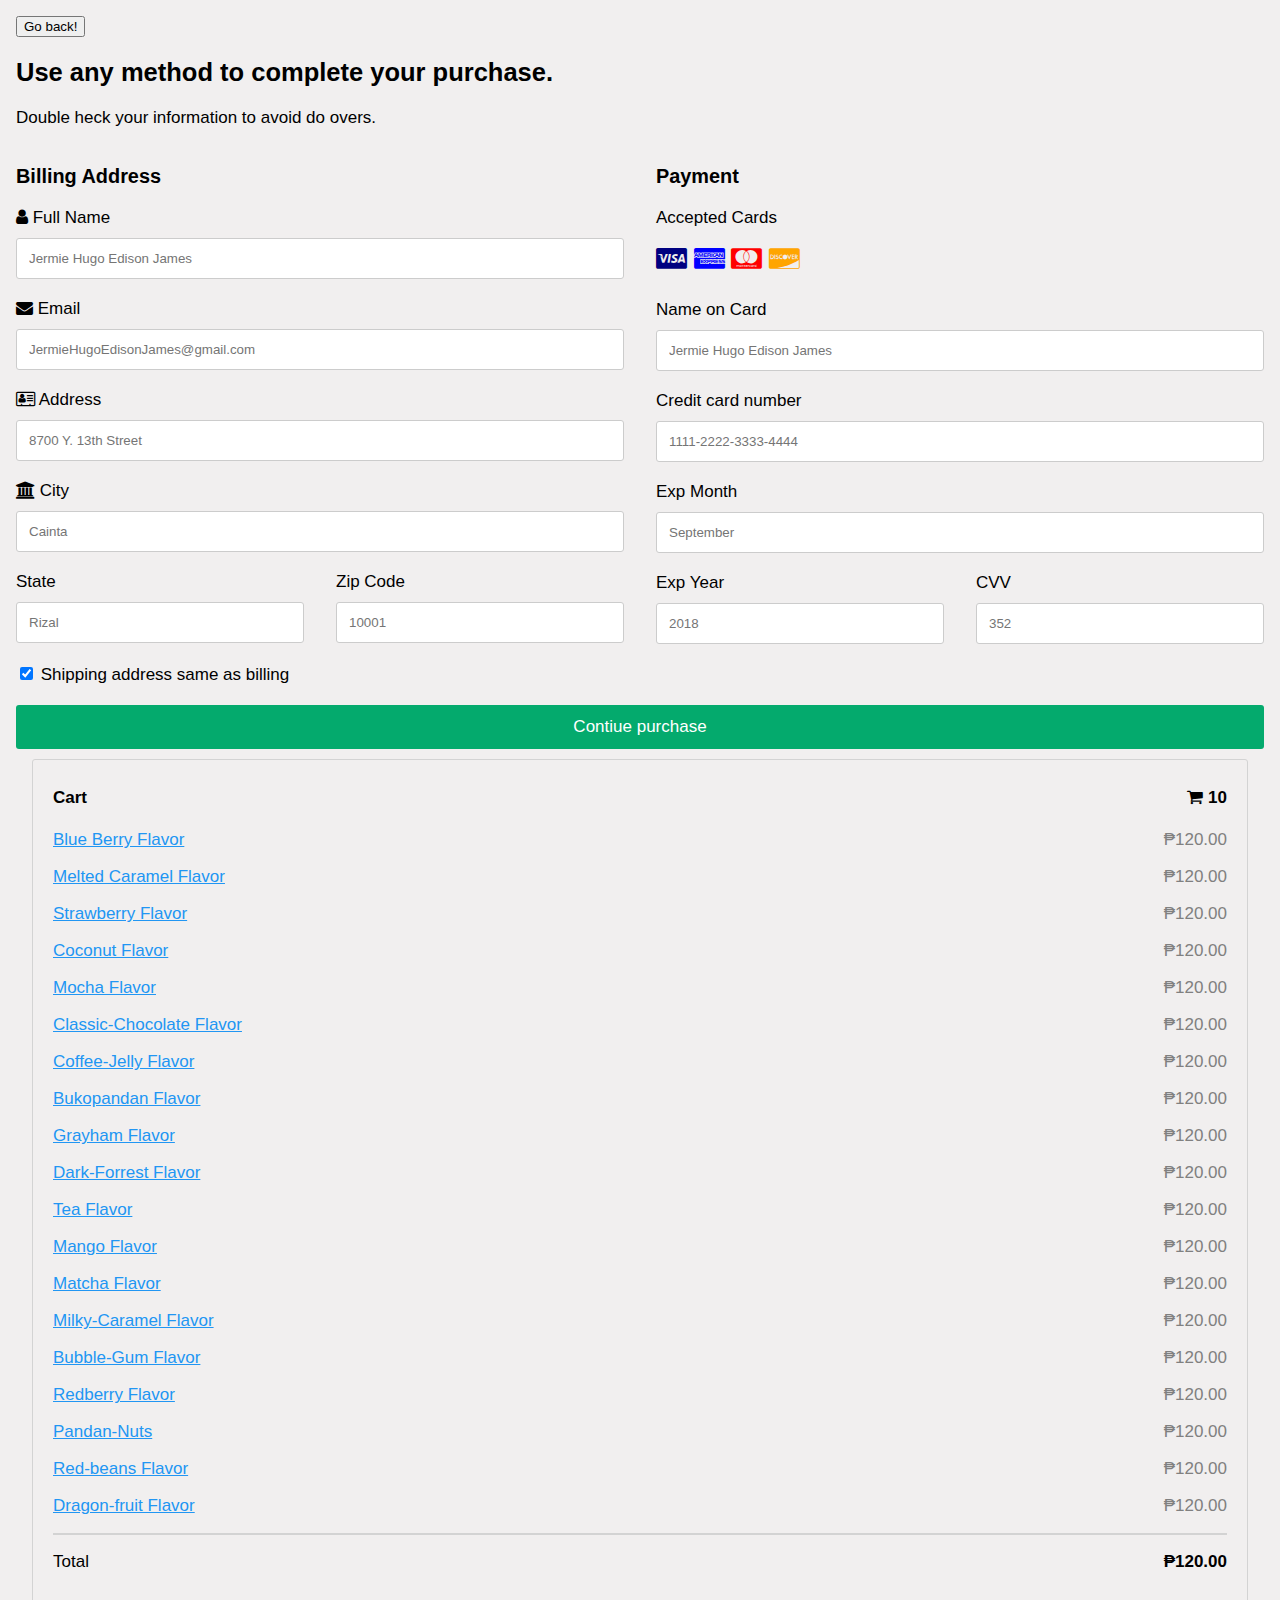
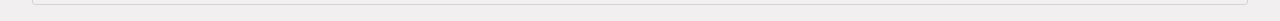
<file: Payment.index.html>
<!DOCTYPE html>
<html lang="en">
<head>
  <meta charset="UTF-8">
  <meta http-equiv="X-UA-Compatible" content="IE=edge">
  <meta name="viewport" content="width=device-width, initial-scale=1.0">
  <title>PAYMENT</title>
</head>
<body>

  <meta name="viewport" content="width=device-width, initial-scale=1">
<link rel="stylesheet" href="https://cdnjs.cloudflare.com/ajax/libs/font-awesome/4.7.0/css/font-awesome.min.css">
<style>
body {
  font-family: Arial;
  font-size: 17px;
  padding: 8px;
  background-color: #f1efef;
  
}

* {
  box-sizing: border-box;
}

.row {
  display: -ms-flexbox; /* IE10 */
  display: flex;
  -ms-flex-wrap: wrap; /* IE10 */
  flex-wrap: wrap;
  margin: 0 -16px;
}

.col-25 {
  -ms-flex: 25%; /* IE10 */
  flex: 25%;
}

.col-50 {
  -ms-flex: 50%; /* IE10 */
  flex: 50%;
}

.col-75 {
  -ms-flex: 75%; /* IE10 */
  flex: 75%;
}

.col-25,
.col-50,
.col-75 {
  padding: 0 16px;
}

.container {
  background-color: #f1efef;
  padding: 5px 20px 15px 20px;
  border: 1px solid lightgrey;
  border-radius: 3px;
}

input[type=text] {
  width: 100%;
  margin-bottom: 20px;
  padding: 12px;
  border: 1px solid #ccc;
  border-radius: 3px;
}

label {
  margin-bottom: 10px;
  display: block;
}

.icon-container {
  margin-bottom: 20px;
  padding: 7px 0;
  font-size: 24px;
}

.btny {
  background-color: #04AA6D;
  color: white;
  padding: 12px;
  margin: 10px 0;
  border: none;
  width: 100%;
  border-radius: 3px;
  cursor: pointer;
  font-size: 17px;
  
}

.btny:hover {
  background-color: #45a049;
}

a {
  color: #2196F3;
}

hr {
  border: 1px solid lightgrey;
}

span.price {
  float: right;
  color: grey;
}

/* Responsive layout - when the screen is less than 800px wide, make the two columns stack on top of each other instead of next to each other (also change the direction - make the "cart" column go on top) */
@media (max-width: 800px) {
  .row {
    flex-direction: column-reverse;
  }
  .col-25 {
    margin-bottom: 20px;
  }
}
</style>
</head>
<body>

  
  <form><a href="order.index.html">
    <input type= "button" value="Go back!" onclick="history.back()"></a>
   </form>  <h2>Use any method to complete your purchase.</h2>
<p>Double heck your information to avoid do overs.</p>
<div class"row">
  <div clas="col-75">
    <div cass="container">
      <for action="/action_page.php">
             <div class="row">
          <div class="col-50">
            <h3>Billing Address</h3>
            <label for="fname"><i class="fa fa-user"></i> Full Name</label>
            <input type="text" id="fname" name="firstname" placeholder="Jermie Hugo Edison James">
            <label for="email"><i class="fa fa-envelope"></i> Email</label>
            <input type="text" id="email" name="email" placeholder="JermieHugoEdisonJames@gmail.com">
            <label for="adr"><i class="fa fa-address-card-o"></i> Address</label>
            <input type="text" id="adr" name="address" placeholder="8700 Y. 13th Street">
            <label for="city"><i class="fa fa-institution"></i> City</label>
            <input type="text" id="city" name="city" placeholder="Cainta">

            <div class="row">
              <div class="col-50">
                <label for="state">State</label>
                <input type="text" id="state" name="state" placeholder="Rizal">
              </div>
              <div class="col-50">
                <label for="zip">Zip Code</label>
                <input type="text" id="zip" name="zip" placeholder="10001">
              </div>
            </div>
          </div>

          <div class="col-50">
            <h3>Payment</h3>
            <label for="fname">Accepted Cards</label>
            <div class="icon-container">
              <i class="fa fa-cc-visa" style="color:navy;"></i>
              <i class="fa fa-cc-amex" style="color:blue;"></i>
              <i class="fa fa-cc-mastercard" style="color:red;"></i>
              <i class="fa fa-cc-discover" style="color:orange;"></i>
            </div>
            <label for="cname">Name on Card</label>
            <input type="text" id="cname" name="cardname" placeholder="Jermie Hugo Edison James">
            <label for="ccnum">Credit card number</label>
            <input type="text" id="ccnum" name="cardnumber" placeholder="1111-2222-3333-4444">
            <label for="expmonth">Exp Month</label>
            <input type="text" id="expmonth" name="expmonth" placeholder="September">
            <div class="row">
              <div class="col-50">
                <label for="expyear">Exp Year</label>
                <input type="text" id="expyear" name="expyear" placeholder="2018">
              </div>
              <div class="col-50">
                <label for="cvv">CVV</label>
                <input type="text" id="cvv" name="cvv" placeholder="352">
              </div>
            </div>
          </div>
          
        </div>
        <label>
          <input type="checkbox" checked="checked" name="sameadr"> Shipping address same as billing
        </label>
       <a href="order.index.html"><input class="btny" type="button" value="Contiue purchase"  onclick="alert ('Thank You Kindly Wait Your order')"></a>
      </for>
    </div>
  </div>
  <div class="col-25">
    <div class="container">
      <h4>Cart <span class="price" style="color:black"><i class="fa fa-shopping-cart"></i> <b>10</b></span></h4>
      <p><a href="#">Blue Berry Flavor </a> <span class="price">₱120.00</span></p>
      <p><a href="#">Melted Caramel Flavor </a> <span class="price">₱120.00</span></p>
      <p><a href="#">Strawberry Flavor </a> <span class="price">₱120.00</span></p>
      <p><a href="#">Coconut Flavor </a> <span class="price">₱120.00</span></p>
      <p><a href="#">Mocha Flavor </a> <span class="price">₱120.00</span></p>
      <p><a href="#">Classic-Chocolate Flavor </a> <span class="price">₱120.00</span></p>
      <p><a href="#">Coffee-Jelly Flavor </a> <span class="price">₱120.00</span></p>
      <p><a href="#">Bukopandan Flavor </a> <span class="price">₱120.00</span></p>
      <p><a href="#">Grayham Flavor </a> <span class="price">₱120.00</span></p>
      <p><a href="#">Dark-Forrest Flavor </a> <span class="price">₱120.00</span></p>
      <p><a href="#">Tea Flavor </a> <span class="price">₱120.00</span></p>
      <p><a href="#">Mango Flavor </a> <span class="price">₱120.00</span></p>
      <p><a href="#">Matcha Flavor </a> <span class="price">₱120.00</span></p>
      <p><a href="#">Milky-Caramel Flavor </a> <span class="price">₱120.00</span></p>
      <p><a href="#">Bubble-Gum Flavor </a> <span class="price">₱120.00</span></p>
      <p><a href="#">Redberry Flavor </a> <span class="price">₱120.00</span></p>
      <p><a href="#">Pandan-Nuts </a> <span class="price">₱120.00</span></p>
      <p><a href="#">Red-beans Flavor </a> <span class="price">₱120.00</span></p>
      <p><a href="#">Dragon-fruit Flavor </a> <span class="price">₱120.00</span></p>
      <hr>
      <p>Total <span class="price" style="color:rgb(0, 0, 0)"><b>₱120.00</b></span></p>
    </div>
  </div>
</div>
</body>
</html>
</file>
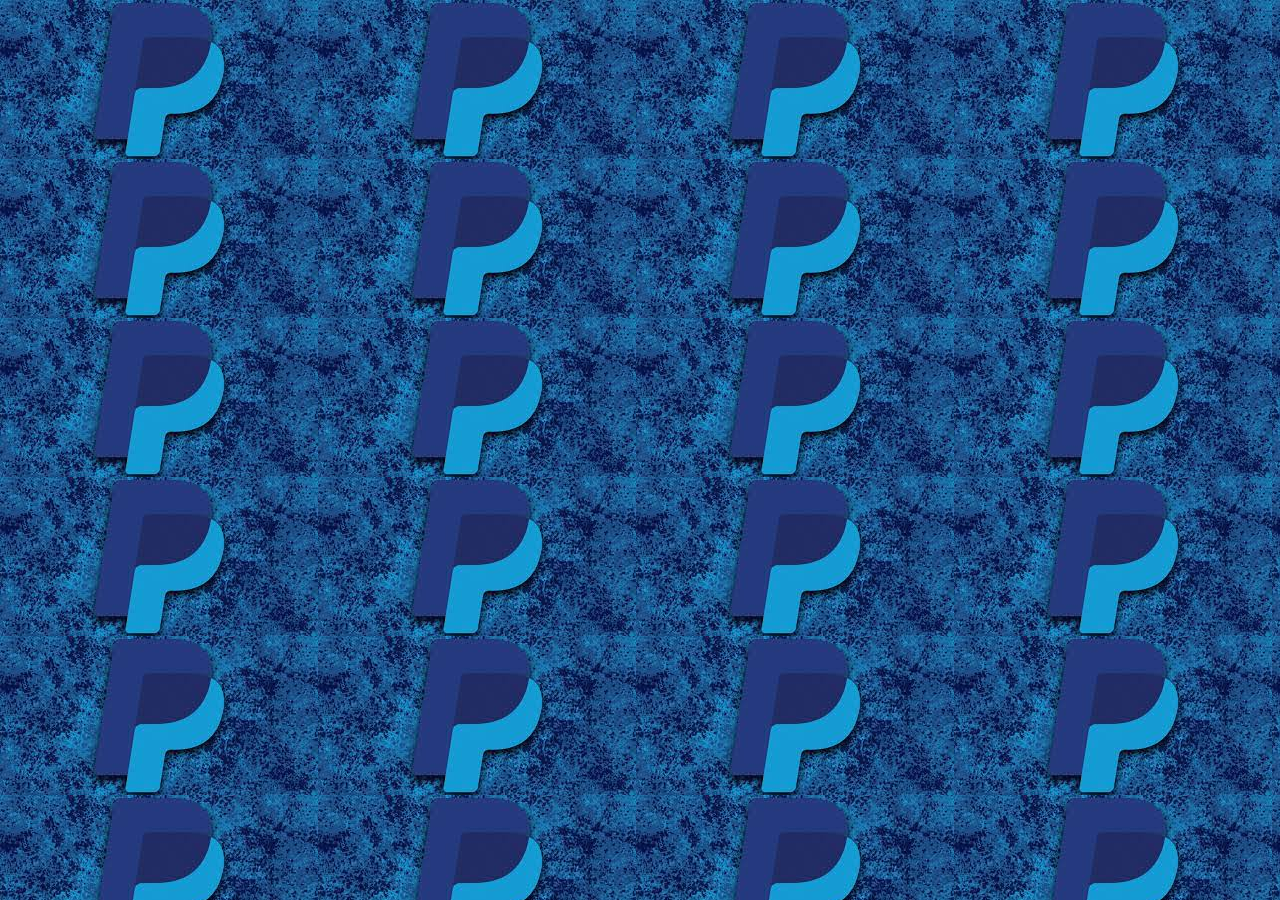
<file: Paypal.index.html>
<!DOCTYPE html>
<html lang="en">
<head>
    <meta charset="UTF-8">
    <meta http-equiv="X-UA-Compatible" content="IE=edge">
    <meta name="viewport" content="width=device-width, initial-scale=1.0">
    <title>Paypal</title>
</head>
<style>
  html{
    background-image: url("[data-uri]");
  }
  #smart-button-container{
    margin-top: 15rem;
  }
</style>
<body>
    <div id="smart-button-container">
        <div style="text-align: center;">
          <div id="paypal-button-container"></div>
        </div>
      </div>
    <script src="https://www.paypal.com/sdk/js?client-id=sb&enable-funding=venmo&currency=USD" data-sdk-integration-source="button-factory"></script>
    <script>
      function initPayPalButton() {
        paypal.Buttons({
          style: {
            shape: 'rect',
            color: 'gold',
            layout: 'vertical',
            label: 'paypal',
            
          },
  
          createOrder: function(data, actions) {
            return actions.order.create({
              purchase_units: [{"amount":{"currency_code":"USD","value":1}}]
            });
          },
  
          onApprove: function(data, actions) {
            return actions.order.capture().then(function(orderData) {
              
              // Full available details
              console.log('Capture result', orderData, JSON.stringify(orderData, null, 2));
  
              // Show a success message within this page, e.g.
              const element = document.getElementById('paypal-button-container');
              element.innerHTML = '';
              element.innerHTML = '<h3>Thank you for your payment!</h3>';
  
              // Or go to another URL:  actions.redirect('thank_you.html');
              
            });
          },
  
          onError: function(err) {
            console.log(err);
          }
        }).render('#paypal-button-container');
      }
      initPayPalButton();
    </script>
</body>
</html>
</file>
